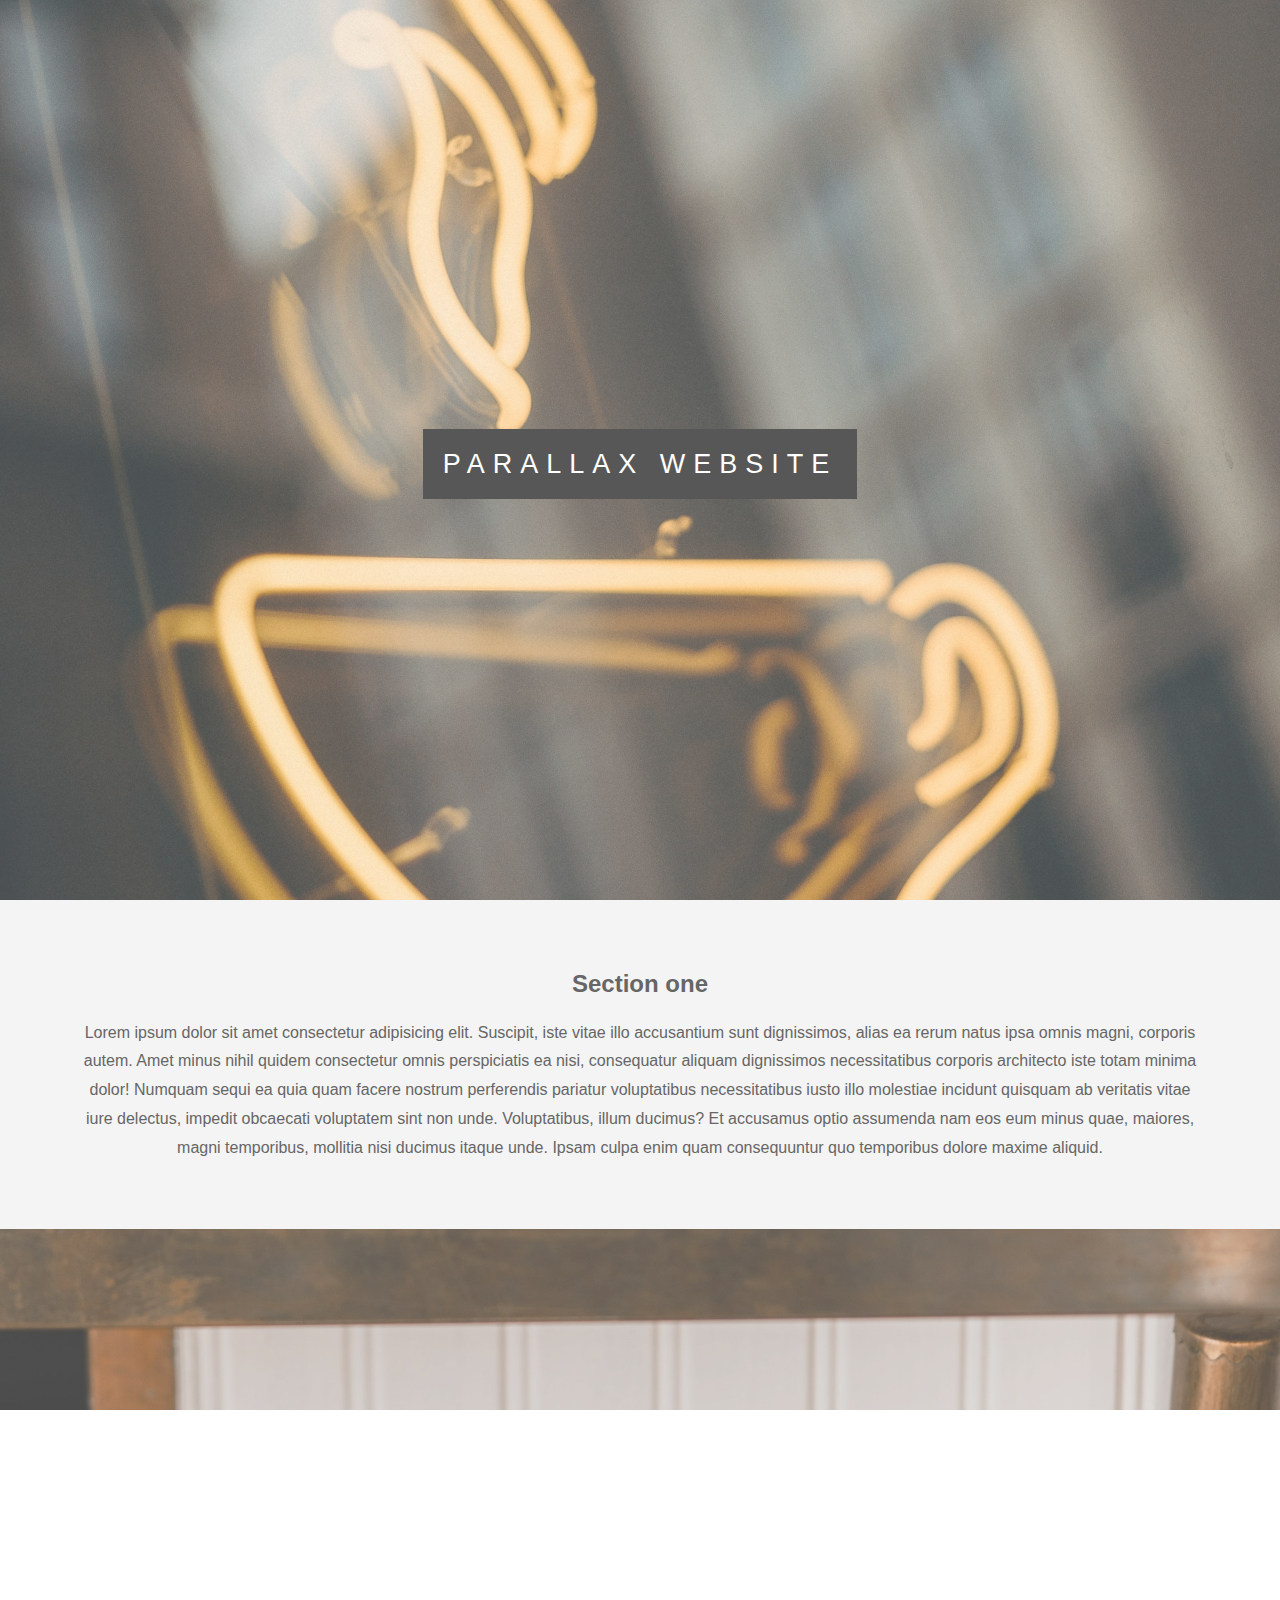
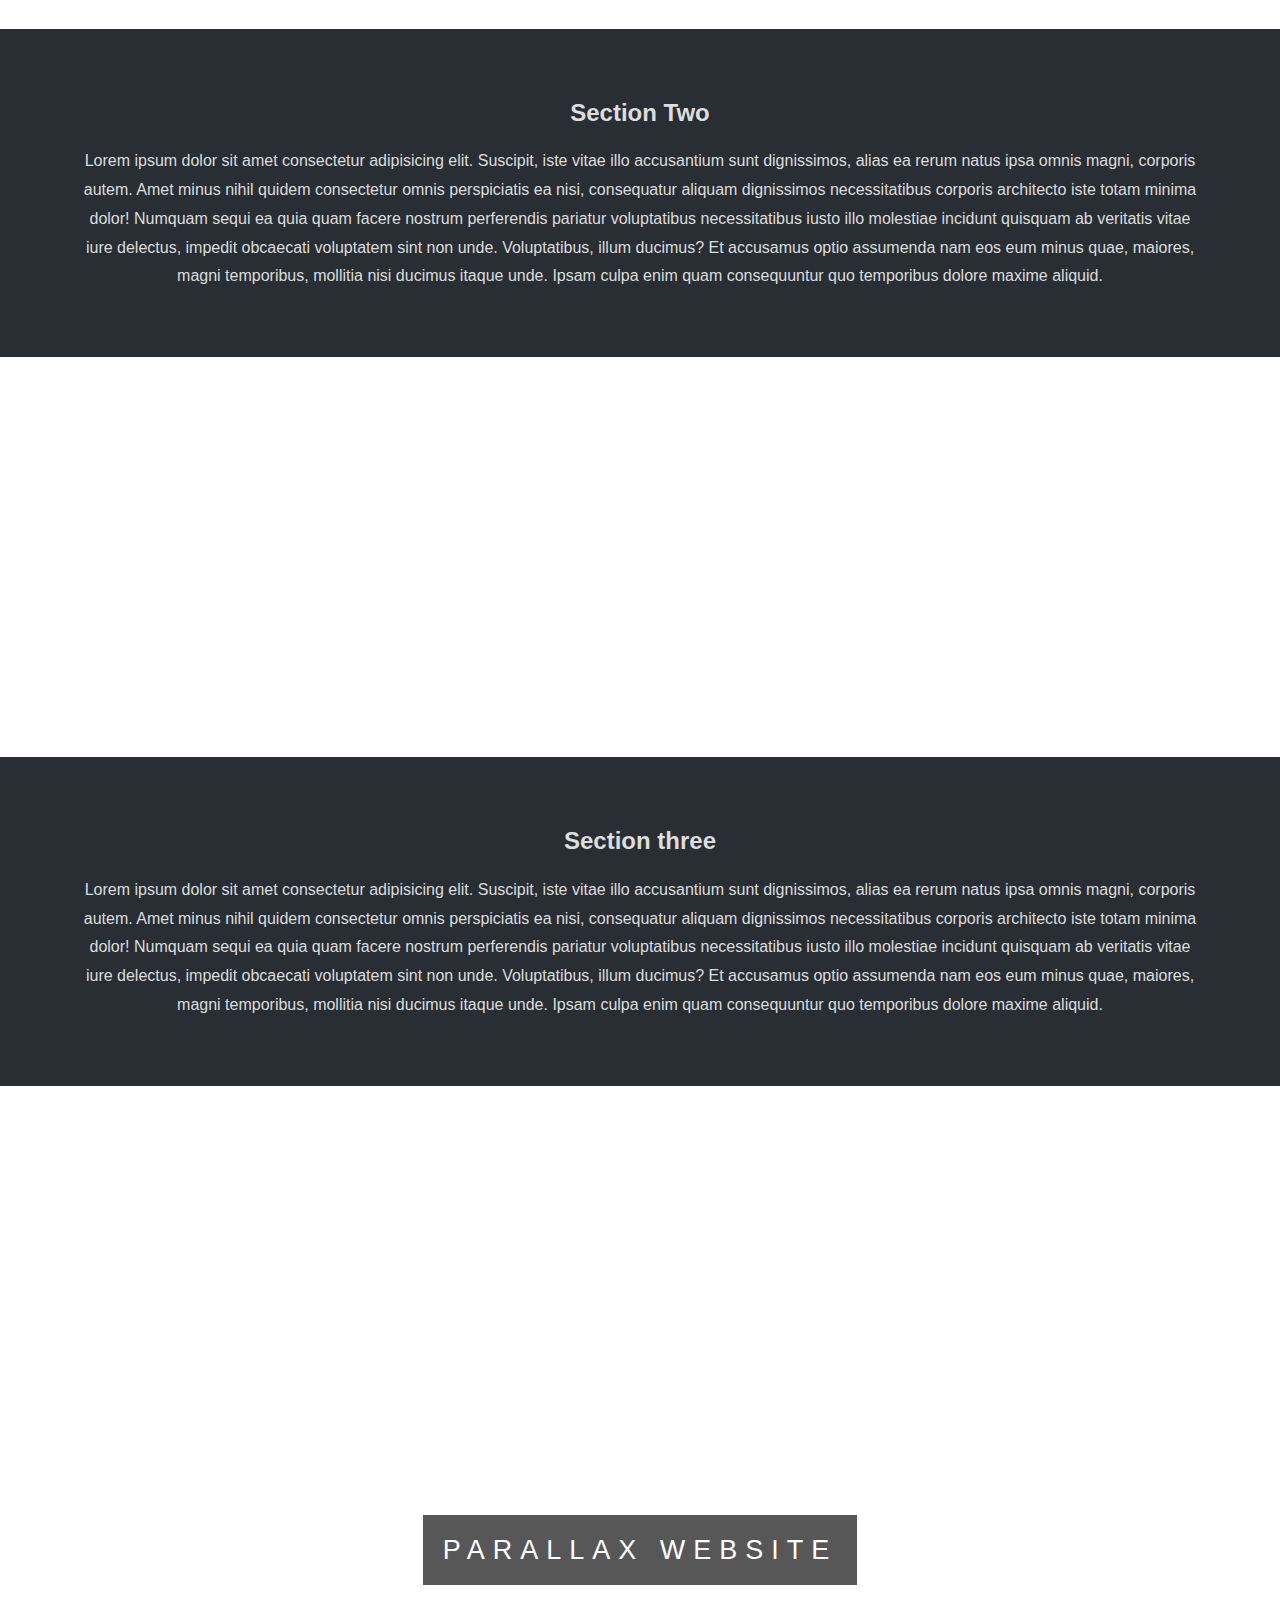
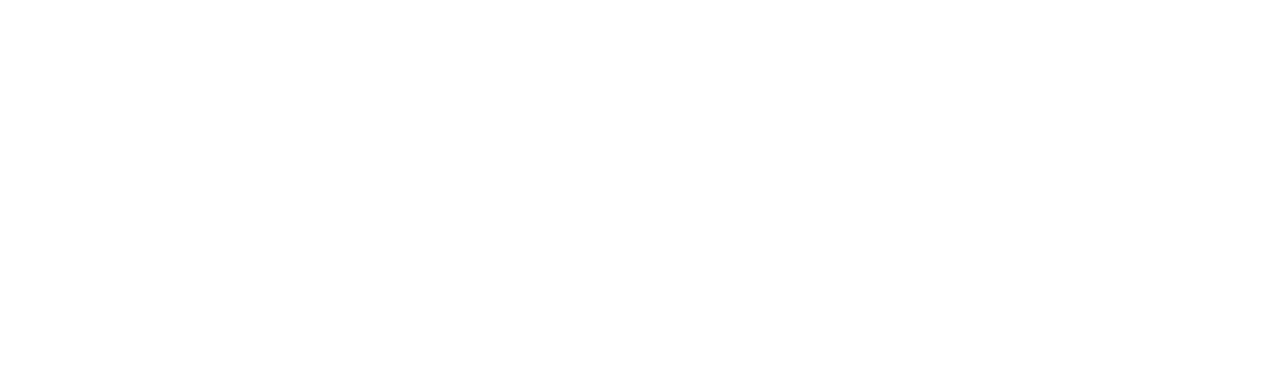
<file: Parallax_webpage/index.html>
<!DOCTYPE html>
<html lang="en">
<head>
    <meta charset="UTF-8">
    <meta http-equiv="X-UA-Compatible" content="IE=edge">
    <meta name="viewport" content="width=device-width, initial-scale=1.0">
    <title>Parallax (Fixed Image) Website Demo</title>
    <link rel="stylesheet" href="style.css">
</head>
<body>
    <div class="pimg1">
        <div class="ptext">
            <span class="border">
                Parallax Website
            </span>
        </div>
    </div>

    <section class="section section-light">
        <h2>Section one</h2>
        <p>
            Lorem ipsum dolor sit amet consectetur adipisicing elit. Suscipit, iste vitae illo accusantium sunt dignissimos, alias ea rerum natus ipsa omnis magni, corporis autem. Amet minus nihil quidem consectetur omnis perspiciatis ea nisi, consequatur aliquam dignissimos necessitatibus corporis architecto iste totam minima dolor! Numquam sequi ea quia quam facere nostrum perferendis pariatur voluptatibus necessitatibus iusto illo molestiae incidunt quisquam ab veritatis vitae iure delectus, impedit obcaecati voluptatem sint non unde. Voluptatibus, illum ducimus? Et accusamus optio assumenda nam eos eum minus quae, maiores, magni temporibus, mollitia nisi ducimus itaque unde. Ipsam culpa enim quam consequuntur quo temporibus dolore maxime aliquid.
        </p>
    </section>

    <div class="pimg2">
        <div class="ptext">
            <span class="border trans">
                Image two text
            </span>
        </div>
    </div>

    <section class="section section-dark">
        <h2>Section Two</h2>
        <p>
            Lorem ipsum dolor sit amet consectetur adipisicing elit. Suscipit, iste vitae illo accusantium sunt dignissimos, alias ea rerum natus ipsa omnis magni, corporis autem. Amet minus nihil quidem consectetur omnis perspiciatis ea nisi, consequatur aliquam dignissimos necessitatibus corporis architecto iste totam minima dolor! Numquam sequi ea quia quam facere nostrum perferendis pariatur voluptatibus necessitatibus iusto illo molestiae incidunt quisquam ab veritatis vitae iure delectus, impedit obcaecati voluptatem sint non unde. Voluptatibus, illum ducimus? Et accusamus optio assumenda nam eos eum minus quae, maiores, magni temporibus, mollitia nisi ducimus itaque unde. Ipsam culpa enim quam consequuntur quo temporibus dolore maxime aliquid.
        </p>
    </section>

    <div class="pimg3">
        <div class="ptext">
            <span class="border trans">
                Image Three text
            </span>
        </div>
    </div>

    <section class="section section-dark">
        <h2>Section three</h2>
        <p>
            Lorem ipsum dolor sit amet consectetur adipisicing elit. Suscipit, iste vitae illo accusantium sunt dignissimos, alias ea rerum natus ipsa omnis magni, corporis autem. Amet minus nihil quidem consectetur omnis perspiciatis ea nisi, consequatur aliquam dignissimos necessitatibus corporis architecto iste totam minima dolor! Numquam sequi ea quia quam facere nostrum perferendis pariatur voluptatibus necessitatibus iusto illo molestiae incidunt quisquam ab veritatis vitae iure delectus, impedit obcaecati voluptatem sint non unde. Voluptatibus, illum ducimus? Et accusamus optio assumenda nam eos eum minus quae, maiores, magni temporibus, mollitia nisi ducimus itaque unde. Ipsam culpa enim quam consequuntur quo temporibus dolore maxime aliquid.
        </p>
    </section>

    <div class="pimg1">
        <div class="ptext">
            <span class="border">
                Parallax Website
            </span>
        </div>
    </div>
</body>
</html>
</file>
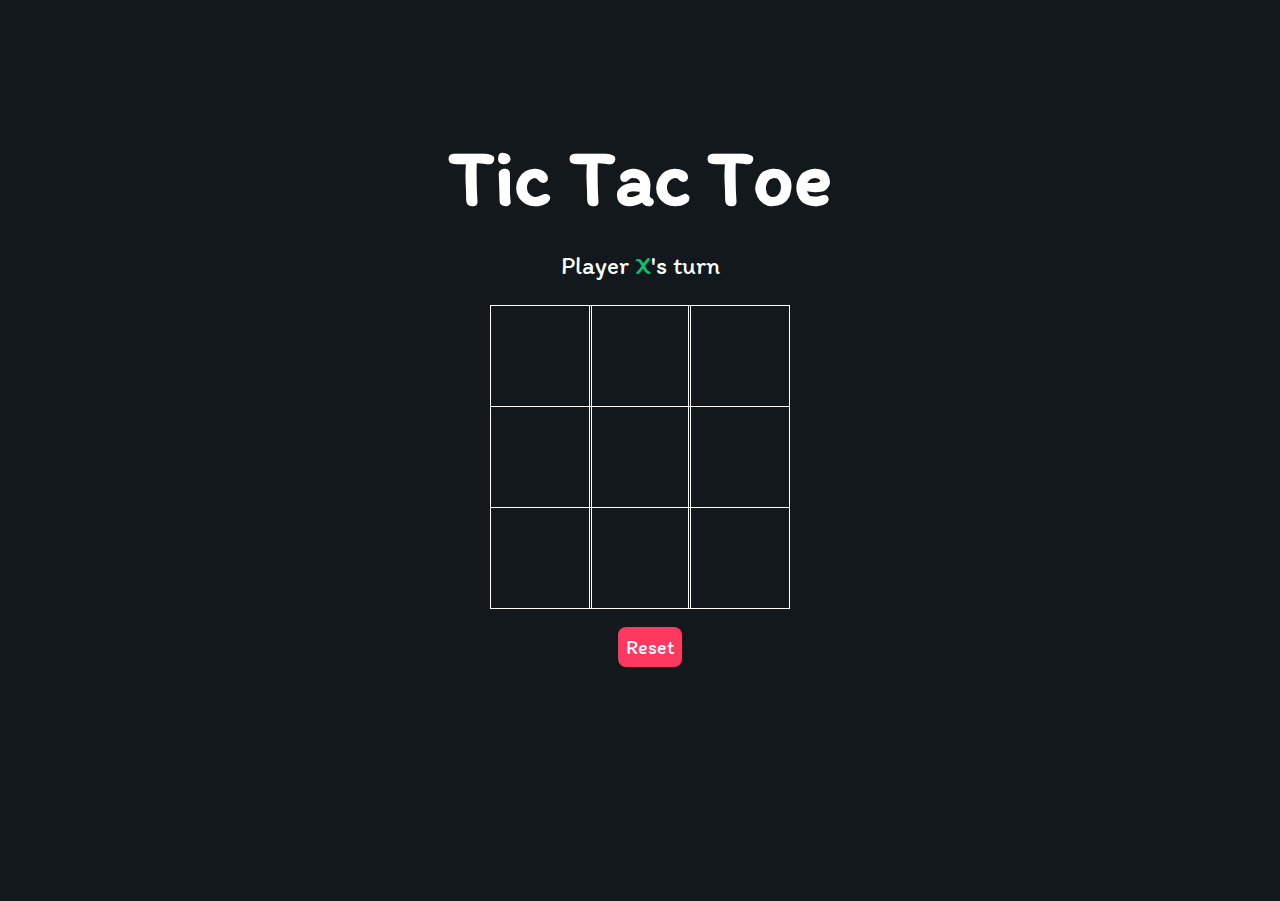
<file: TicTacToes/index.html>
<html lang="en">
<head>
    <meta charset="UTF-8">
    <meta http-equiv="X-UA-Compatible" content="IE=edge">
    <meta name="viewport" content="width=device-width, initial-scale=1.0">
    <link rel="stylesheet" href="style.css">
    <link rel="preconnect" href="https://fonts.gstatic.com">
    <link href="https://fonts.googleapis.com/css2?family=Itim&display=swap" rel="stylesheet">
    <script src="./index.js"></script>
    <title>Tic-Tac-Toe game</title>
</head>
<body>
    <main class="background">
        <section class="title">
            <h1>Tic Tac Toe</h1>
        </section>
        <section class="display">
            Player <span class="display-player playerX">X</span>'s turn
        </section>
        <section class="container">
            <div class="tile"></div>
            <div class="tile"></div>
            <div class="tile"></div>
            <div class="tile"></div>
            <div class="tile"></div>
            <div class="tile"></div>
            <div class="tile"></div>
            <div class="tile"></div>
            <div class="tile"></div>
        </section>
        <section class="display announcer hide"></section>
        <section class="controls">
            <button id="reset">Reset</button>
        </section>
    </main>
</body>
</html>
</file>
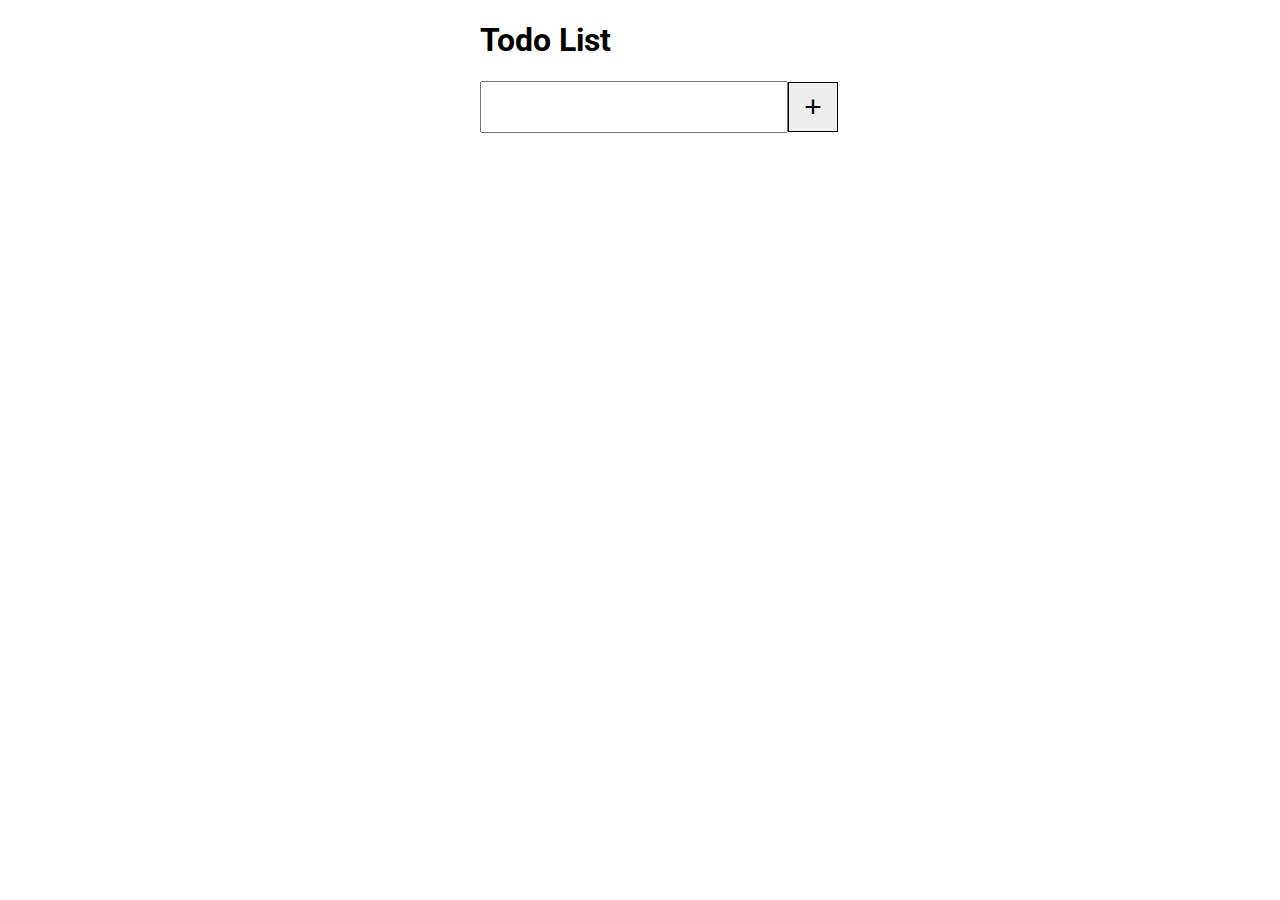
<file: ToDoList/index.html>
<!DOCTYPE html>
<html lang="en">

<head>
  <meta charset="UTF-8">
  <meta http-equiv="X-UA-Compatible" content="IE=edge">
  <meta name="viewport" content="width=device-width, initial-scale=1.0">
  <title>Document</title>
  <link rel="stylesheet" href="./styles.css">
</head>

<body>
  <h1>Todo List</h1>
  <div class='container'>
    <input id='inputField' type="text"><button id="addToDo">+</button>
    <div class="to-dos" id="toDoContainer">
    </div>
  </div>
  <script src="./index.js"></script>
</body>

</html>
</file>
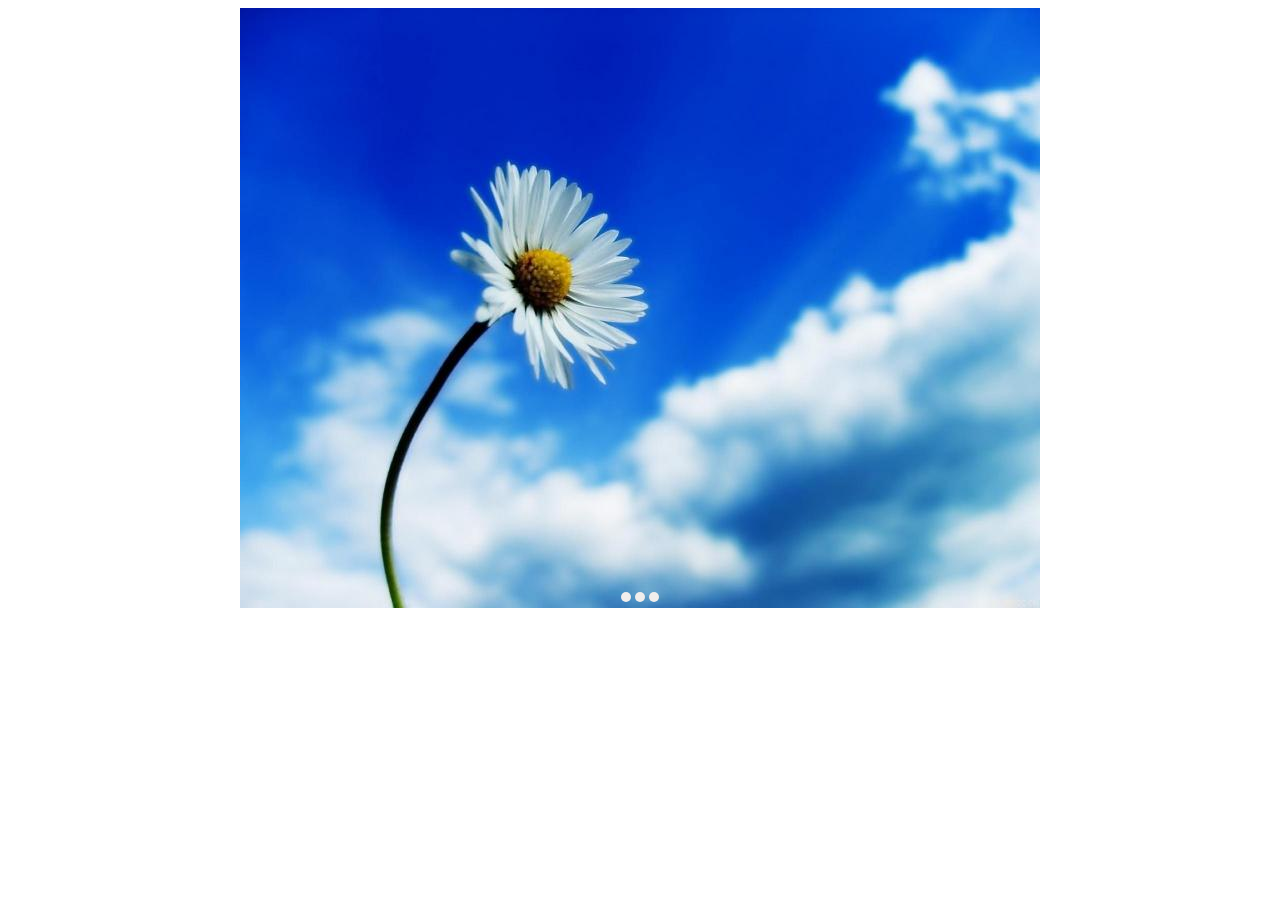
<file: Image_Slider/slider.html>
<!DOCTYPE html>
<html lang="en">
    <head>
        <meta charset="UTF-8">
        <meta http-equiv="X-UA-Compatible" content="IE-edge">        
        <meta name="viewport" content="width=device-width, initial-scale=1.0">
        <title>Image Slider</title>
        <link href="styles.css" rel="stylesheet" type="text/css">
    </head>
    <body>
        <div class="slider-container">
            <span id="slider-image-1"></span>
            <span id="slider-image-2"></span>
            <span id="slider-image-3"></span> 
            <div class="image-container">
                <img src="img1.jpg" class="slider-image">
                <img src="img2.jpg" class="slider-image">
                <img src="img3.jpg" class="slider-image">
            </div>
            <div class="button-container">
                <a href="#slider-image-1" class="slider-button"></a>
                <a href="#slider-image-2" class="slider-button"></a>
                <a href="#slider-image-3" class="slider-button"></a>
            </div>
        </div>

    </body>
</html>
</file>
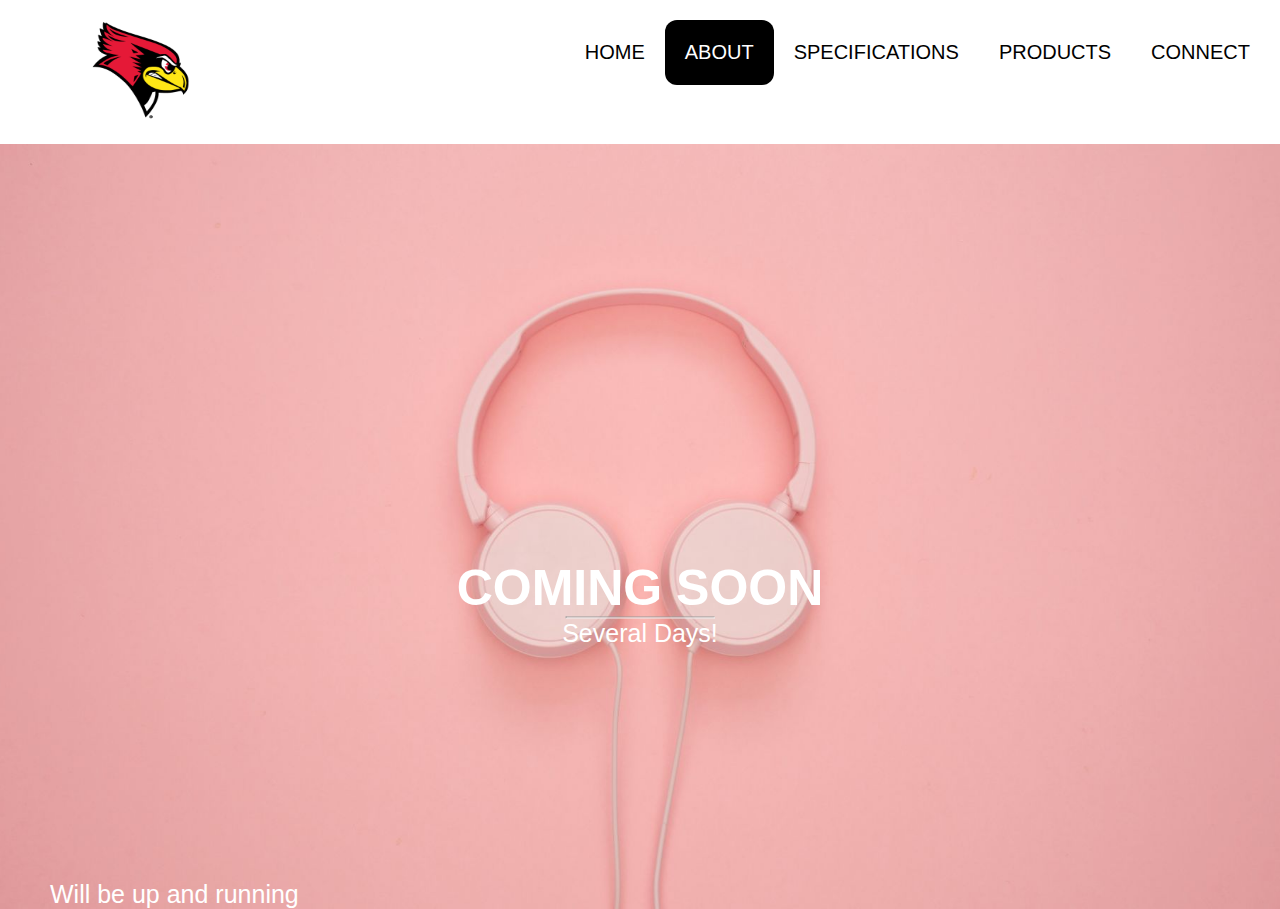
<file: Music Store Page/about.html>
<!DOCTYPE html>
<html lang="en">

<head>
  <meta charset="UTF-8">
  <meta http-equiv="X-UA-Compatible" content="IE=edge">
  <meta name="viewport" content="width=device-width, initial-scale=1.0">
  <title>About</title>
  <link rel="stylesheet" href="./css/aboutstyle.css">
  <meta name='viewport' content='width=device-width, initial-scale=1'>


<body>
  </head>
  <div class="container">
    <div class="header">
      <img src="./images/reggie.png" class="logo" width="100px" height="100px">
      <div class="header-right">
        <a href="index.html">HOME</a>
        <a class="active" href="cover.html">ABOUT</a>
        <a href="parallax.html">SPECIFICATIONS</a>
        <a href="products.html">PRODUCTS</a>
        <a href="survey.html">CONNECT</a>
      </div>
    </div>

    <div style="padding-left:20px">

    </div>


    <p id="demo">
      <script>
        // Set the date we're counting down to
        var countDownDate = new Date("April 11, 2022 12:00:00").getTime();

        // Update the count down every 1 second
        var x = setInterval(function () {

          // Get today's date and time
          var now = new Date().getTime();

          // Find the distance between now and the count down date
          var distance = countDownDate - now;

          // Time calculations for days, hours, minutes and seconds
          var days = Math.floor(distance / (1000 * 60 * 60 * 24));
          var hours = Math.floor((distance % (1000 * 60 * 60 * 24)) / (1000 * 60 * 60));
          var minutes = Math.floor((distance % (1000 * 60 * 60)) / (1000 * 60));
          var seconds = Math.floor((distance % (1000 * 60)) / 1000);

          // Output the result in an element with id="demo"
          document.getElementById("demo").innerHTML = days + "d " + hours + "h "
            + minutes + "m " + seconds + "s ";

          // If the count down is over, write some text 
          if (distance < 0) {
            clearInterval(x);
            document.getElementById("demo").innerHTML = "EXPIRED";
          }
        }, 1000);
      </script>


    <div class="bgimg">
      <div class="middle">
        <h1>COMING SOON</h1>
        <hr>
        <p>Several Days!</p>
      </div>
      <div class="bottomleft">
        <p>Will be up and running</p>
      </div>
    </div>

</body>

</html>
</file>
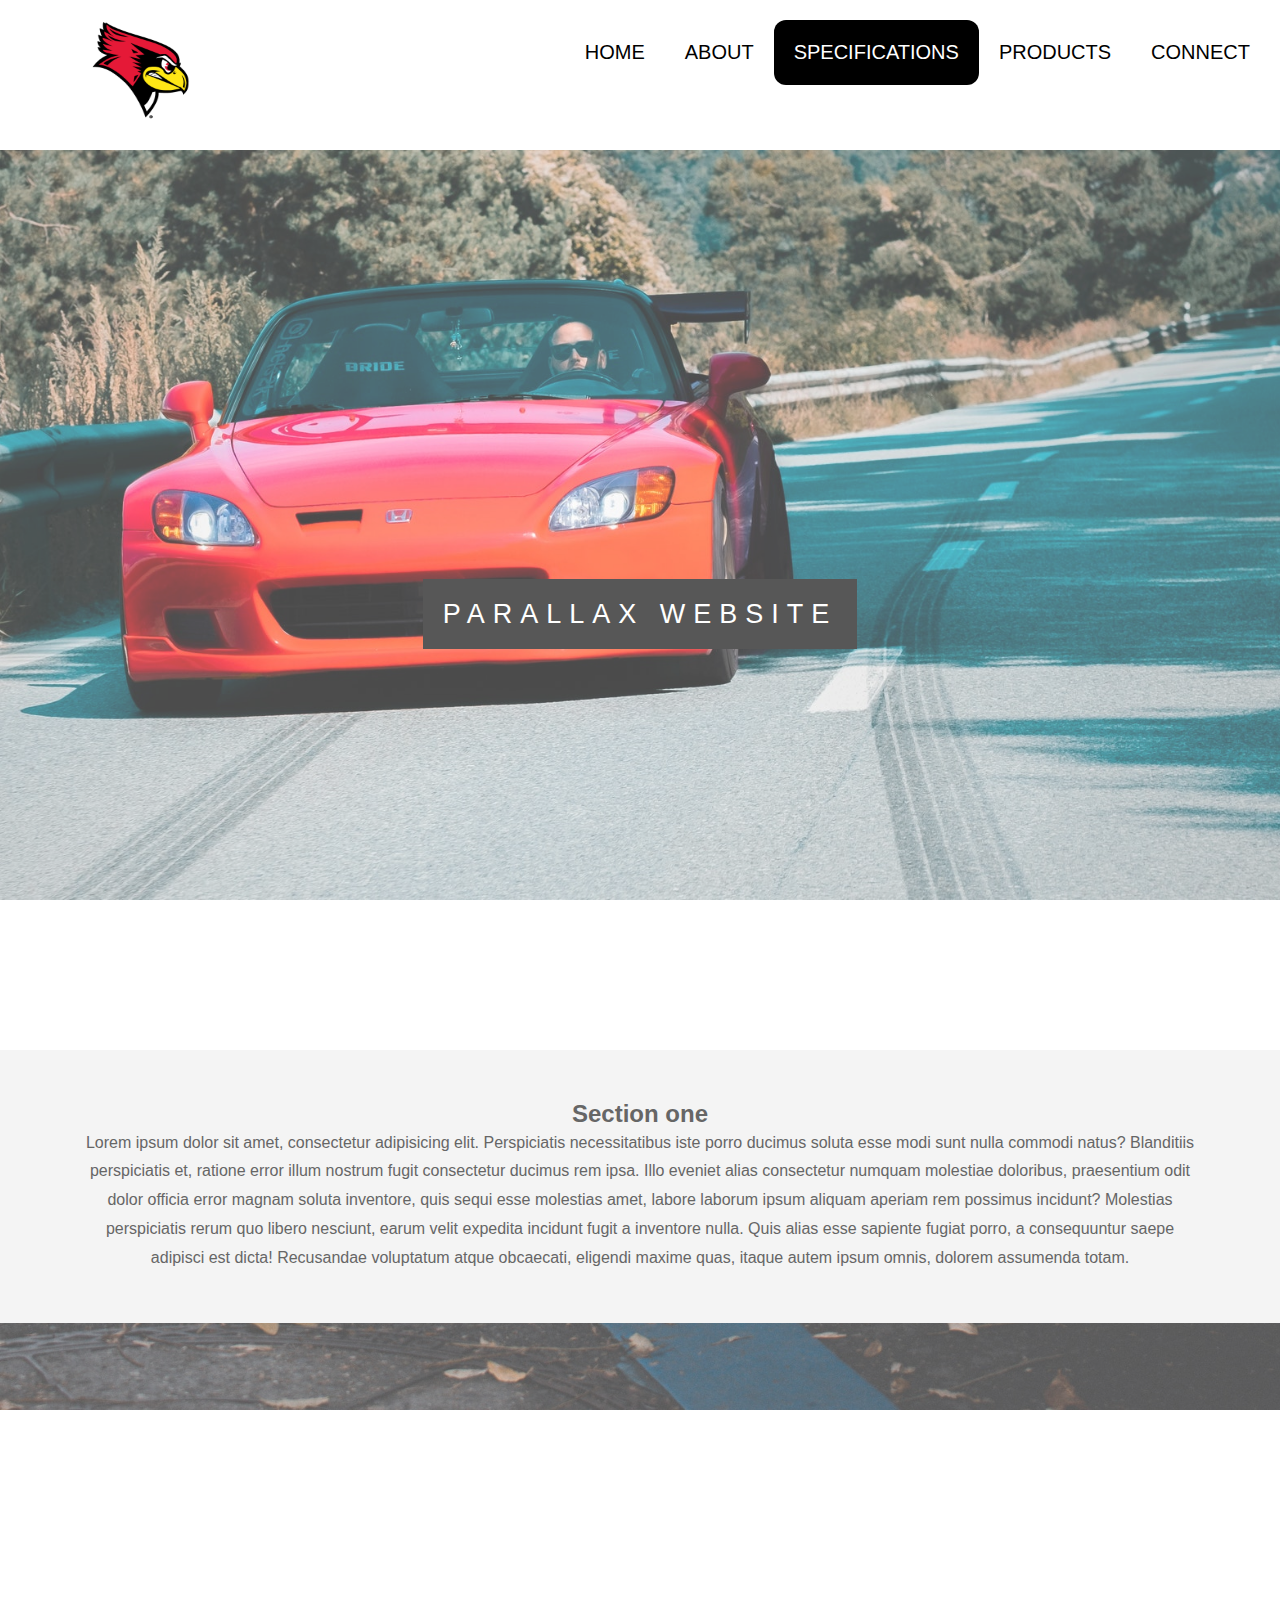
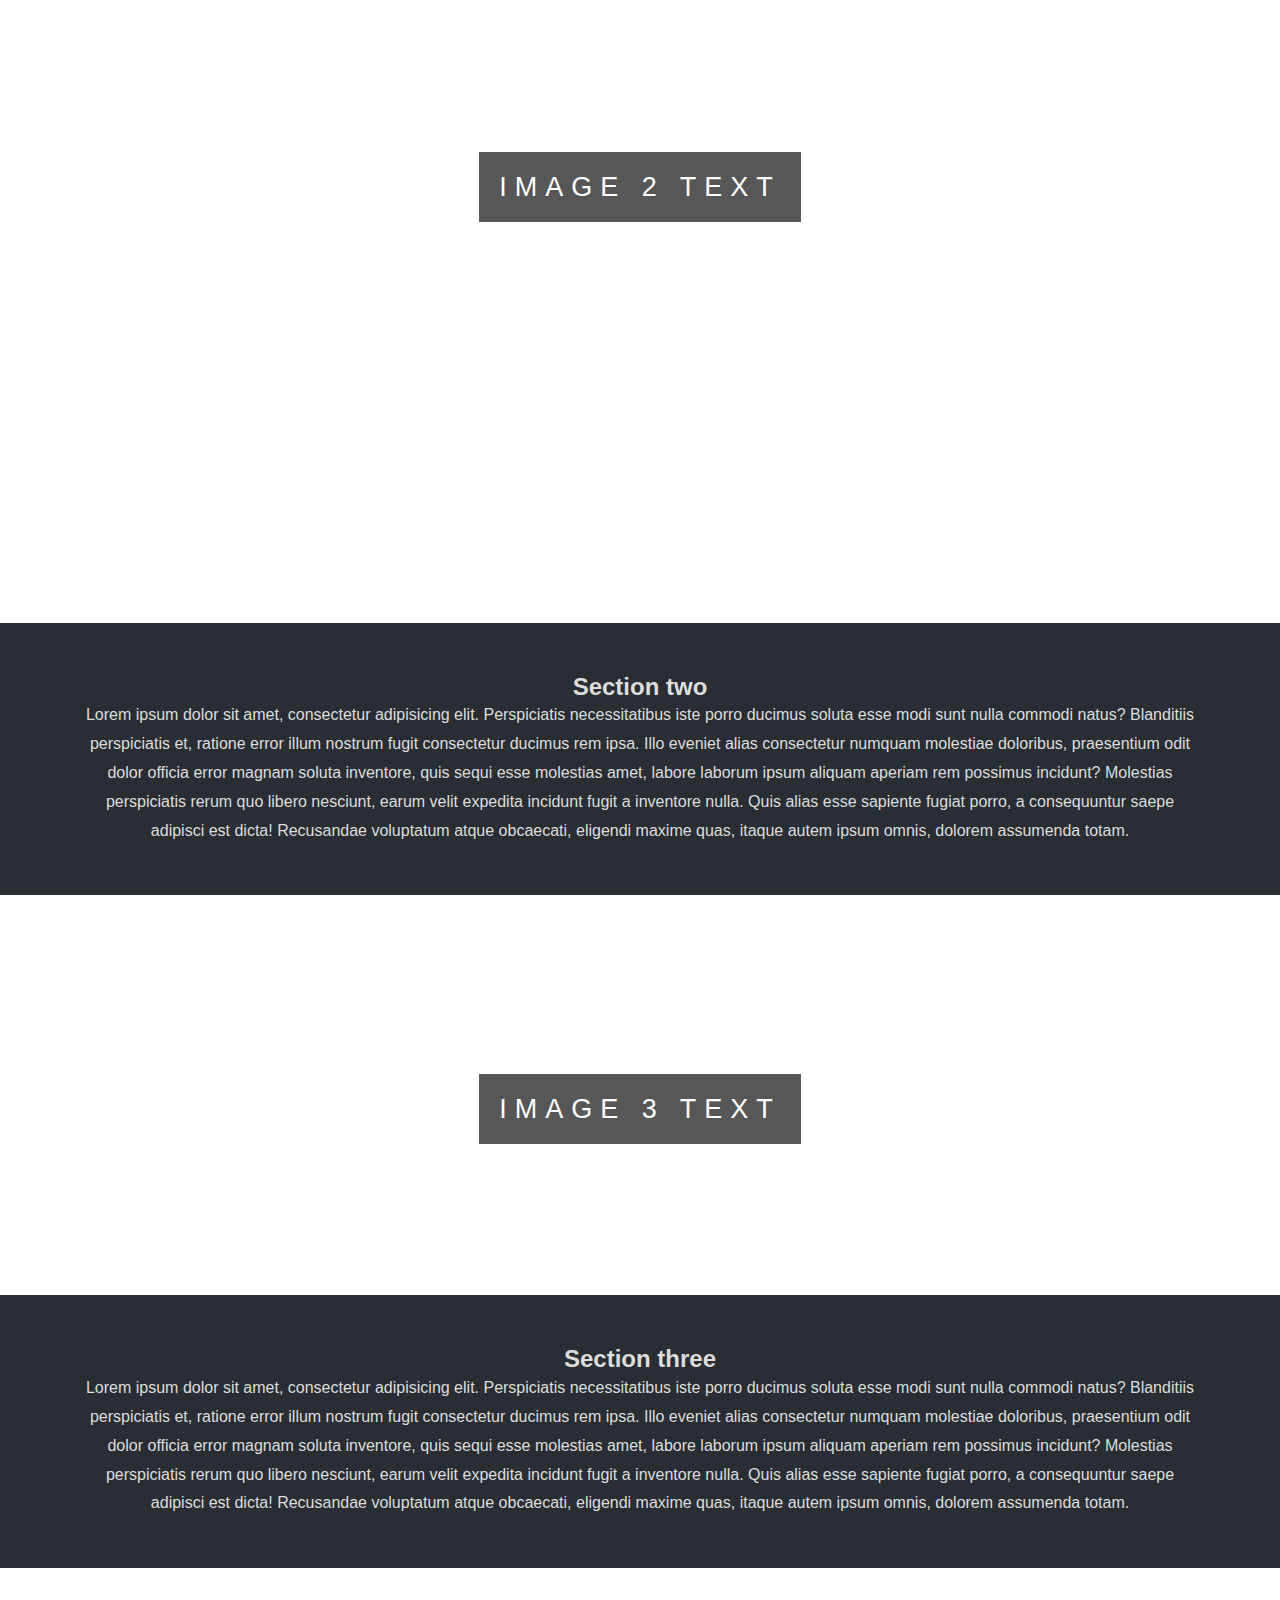
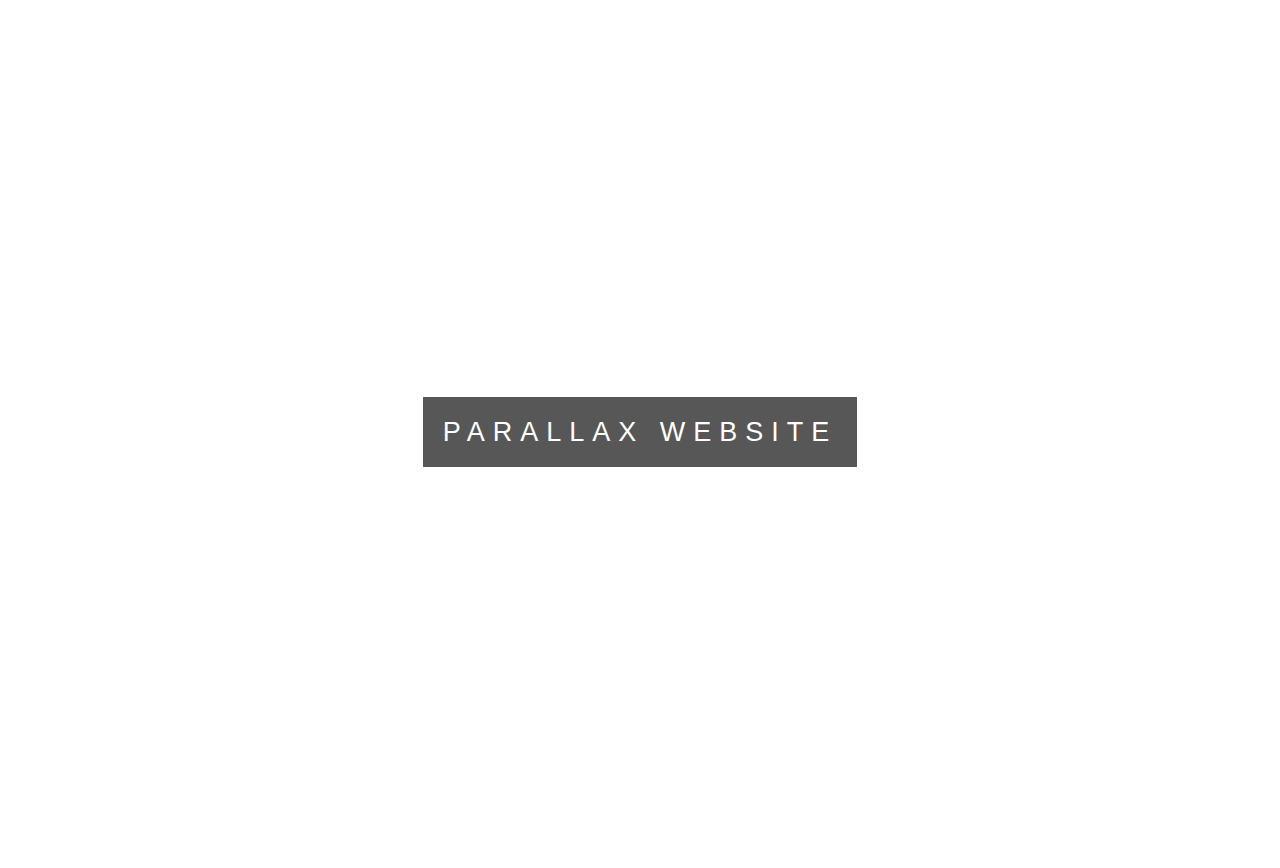
<file: Music Store Page/parallax.html>
<!DOCTYPE html>
<html lang="en">
<head>
    <meta charset="UTF-8">
    <meta http-equiv="X-UA-Compatible" content="IE=edge">
    <meta name="viewport" content="width=device-width, initial-scale=1.0">
    <title>Parrallax website </title>
    <link rel="stylesheet" href="./css/parallaxstyle.css">
</head>
<body>
    
    <div class="header">
        <img src="./images/reggie.png" class="logo" width="100px" height="100px">
        <div class="header-right">
          <a href="index.html">HOME</a>
          <a href="cover.html">ABOUT</a>
          <a class="active" href="parallax.html">SPECIFICATIONS</a>
          <a href="products.html">PRODUCTS</a>
          <a href="survey.html">CONNECT</a>
        </div>
      </div>
      
      <div style="padding-left:20px">
       
      </div>
    <div class="pimg">
        <div class="ptext">
            <span class ="border">
                parallax website 
            </span>
        </div>
    </div>

    <section class = "section section-light">
        <h2>Section one</h2>
        <p> Lorem ipsum dolor sit amet, consectetur adipisicing elit. Perspiciatis necessitatibus iste porro ducimus soluta esse modi sunt nulla commodi natus? Blanditiis perspiciatis et, ratione error illum nostrum fugit consectetur ducimus rem ipsa. Illo eveniet alias consectetur numquam molestiae doloribus, praesentium odit dolor officia error magnam soluta inventore, quis sequi esse molestias amet, labore laborum ipsum aliquam aperiam rem possimus incidunt? Molestias perspiciatis rerum quo libero nesciunt, earum velit expedita incidunt fugit a inventore nulla. Quis alias esse sapiente fugiat porro, a consequuntur saepe adipisci est dicta! Recusandae voluptatum atque obcaecati, eligendi maxime quas, itaque autem ipsum omnis, dolorem assumenda totam.

        </p>
        </section>

    <div class="pimg2">
        <div class="ptext">
            <span class ="border">
                image 2 text
            </span>
        </div>
    </div>
    <section class = "section section-dark">
        <h2>Section two</h2>
        <p> Lorem ipsum dolor sit amet, consectetur adipisicing elit. Perspiciatis necessitatibus iste porro ducimus soluta esse modi sunt nulla commodi natus? Blanditiis perspiciatis et, ratione error illum nostrum fugit consectetur ducimus rem ipsa. Illo eveniet alias consectetur numquam molestiae doloribus, praesentium odit dolor officia error magnam soluta inventore, quis sequi esse molestias amet, labore laborum ipsum aliquam aperiam rem possimus incidunt? Molestias perspiciatis rerum quo libero nesciunt, earum velit expedita incidunt fugit a inventore nulla. Quis alias esse sapiente fugiat porro, a consequuntur saepe adipisci est dicta! Recusandae voluptatum atque obcaecati, eligendi maxime quas, itaque autem ipsum omnis, dolorem assumenda totam.

        </p>
        </section>

    <div class="pimg3">
        <div class="ptext">
            <span class ="border">
                image 3 text  
            </span>
        </div>
    </div>
    <section class = "section section-dark">
        <h2>Section three</h2>
        <p> Lorem ipsum dolor sit amet, consectetur adipisicing elit. Perspiciatis necessitatibus iste porro ducimus soluta esse modi sunt nulla commodi natus? Blanditiis perspiciatis et, ratione error illum nostrum fugit consectetur ducimus rem ipsa. Illo eveniet alias consectetur numquam molestiae doloribus, praesentium odit dolor officia error magnam soluta inventore, quis sequi esse molestias amet, labore laborum ipsum aliquam aperiam rem possimus incidunt? Molestias perspiciatis rerum quo libero nesciunt, earum velit expedita incidunt fugit a inventore nulla. Quis alias esse sapiente fugiat porro, a consequuntur saepe adipisci est dicta! Recusandae voluptatum atque obcaecati, eligendi maxime quas, itaque autem ipsum omnis, dolorem assumenda totam.

        </p>
        </section>

        <div class="pimg">
            <div class="ptext">
                <span class ="border">
                    parallax website 
                </span>
            </div>
        </div>
</body>
</html>
</file>
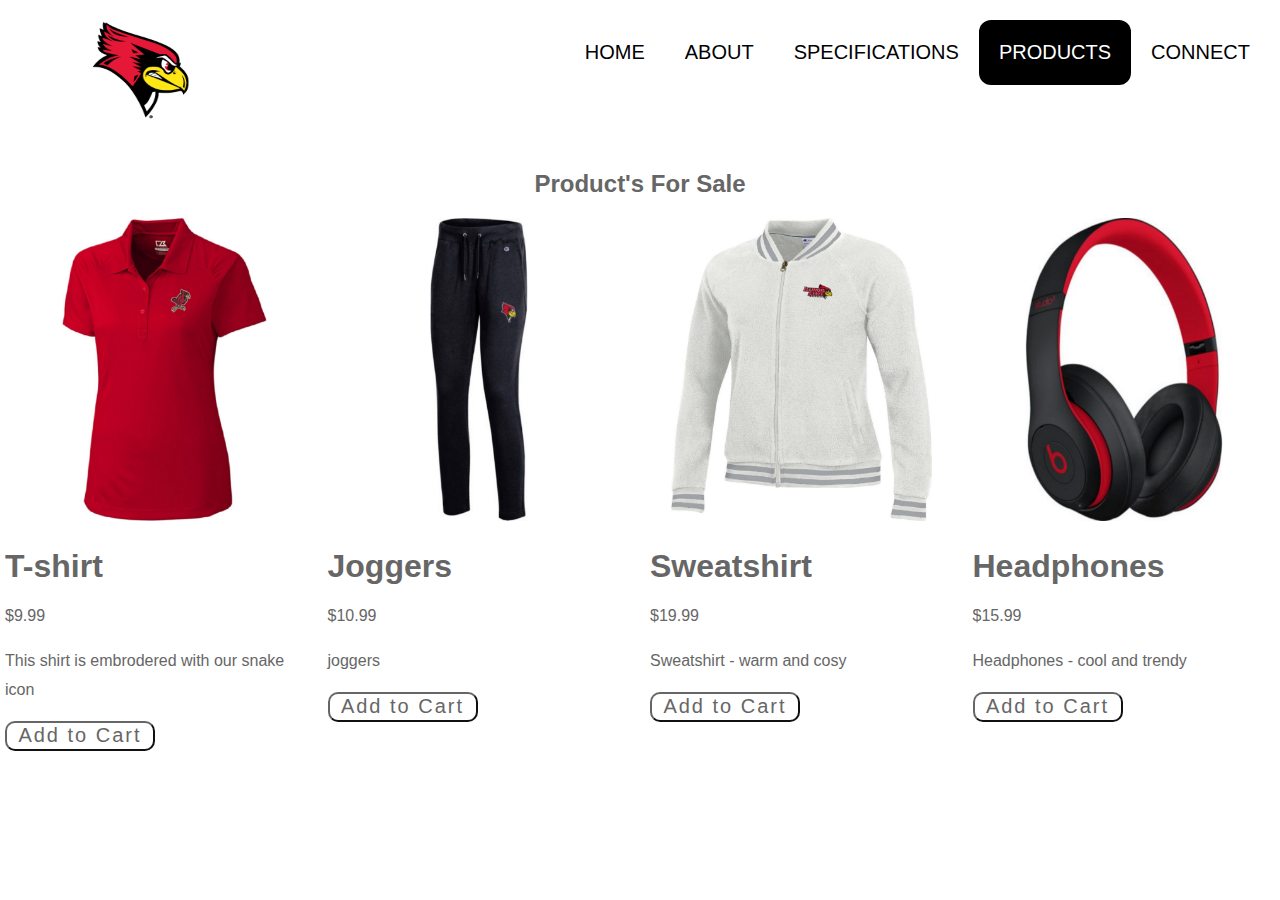
<file: Music Store Page/products.html>
<!DOCTYPE html>
<html lang="en">
<head>
    <meta charset="UTF-8">
    <meta http-equiv="X-UA-Compatible" content="IE=edge">
    <meta name="viewport" content="width=device-width, initial-scale=1.0">
    <title>Products</title>
    <link rel="stylesheet" href="./css/productsstyle.css">
    
</head>
<body>
    <div class="container">
    <div class="header">
        <img src="./images/reggie.png" class="logo" width="100px" height="100px"> 
        
        <div class="header-right">
          <a href="index.html">HOME</a>
          <a href="cover.html">ABOUT</a>
          <a href="parallax.html">SPECIFICATIONS</a>
          <a class="active" href="products.html">PRODUCTS</a>
          <a href="survey.html">CONNECT</a>
        </div>
  
      
      <div style="padding-left:20px">
       
      </div>
</div>

<h2 style="text-align:center">Product's For Sale</h2>

<div class="row">
  <div class="column">
<div class="card">
  <img src="./images/tshirts.png" alt="T-shirt" style="width:100%">
  <h1>T-shirt</h1>
  <p class="price">$9.99</p>
  <p>This shirt is embrodered with our snake icon</p>
  <p><button>Add to Cart</button></p>
</div>
</div>


<div class="column">
<div class="card">
  <img src="./images/pants_960x960.png" alt="Joggers" style="width:100%">
  <h1>Joggers</h1>
  <p class="price">$10.99</p>
  <p>joggers</p>
  <p></p>
  <button>Add to Cart</button>
</div>
</div>

<div class="column">
<div class="card">
  <img src="./images/jacket_960x960.png" alt="Sweatshirt" style="width:100%">
  <h1>Sweatshirt</h1>
  <p class="price">$19.99</p>
  <p>Sweatshirt - warm and cosy</p>
  <p><button>Add to Cart</button></p>
</div>
</div>
<div class="column">
  <div class="card">
    <img src="./images/headphones_r_960x960.png" alt="Headphones" style="width:100%">
    <h1>Headphones</h1>
    <p class="price">$15.99</p>
    <p>Headphones - cool and trendy</p>
    <p><button>Add to Cart</button></p>
  </div>
  </div>
</div>

</body>
</html>
</file>
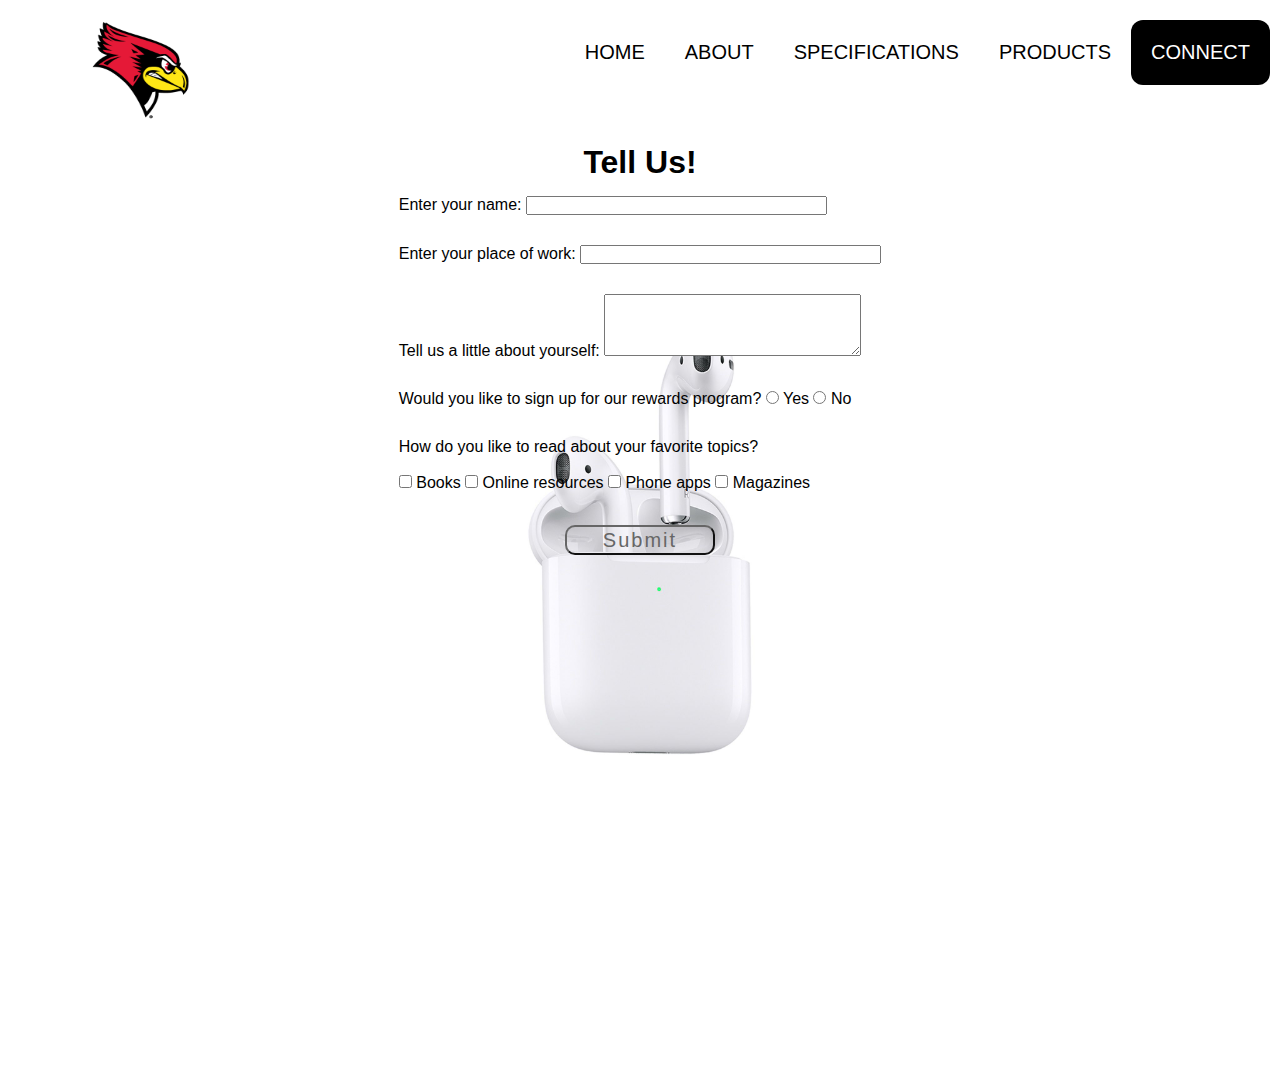
<file: Music Store Page/survey.html>
<!DOCTYPE html>
<html lang="en">
<head>
    <meta charset="UTF-8">
    <meta http-equiv="X-UA-Compatible" content="IE=edge">
    <meta name="viewport" content="width=device-width, initial-scale=1.0">
    <title>Survey Form</title>
    <link href="./css/style.css" rel="stylesheet" type="text/css"> 
</head>
    <title>Contact</title>
</head>
<body>
    <div class="container">
        <div class="header">
            <img src="./images/reggie.png" class="logo" width="100px" height="100px">  
            <div class="header-right">
                <a href="index.html">HOME</a>
                <a href="cover.html">ABOUT</a>
                <a href="parallax.html">SPECIFICATIONS</a>
                <a href="products.html">PRODUCTS</a>
                <a class="active" href="survey.html">CONNECT</a>
            </div>
        </div>
          
        <div style="padding-left:20px">
               
        </div>

  
<!-- as it is a survey form, we will need to submit the details, hence we use form -->
<!-- We can give absolute url, or relative url like /nextpage.jsp, and specify POST or GET method -->
<form action="mailto:you@yourdmainhere.com" method="post" enctype="text/plain">
<!-- If we remove this, everything will move to the left of the page-->
        <div align="center">
           
                <!--Adds a heading to the form-->
                <h1>Tell Us!</h1>
				<div align="center" align-content="left" style="width: fit-content;">
					<p>
						Enter your name:
						<!-- Input type text for small texts, specify size -->
						<input type="text" name="UserName" size=35 maxlength=35 value="">
						<!--Adds spaces - remove and see what happens -->
					</p>
					<p>
						Enter your place of work:
						<input type="text" name="Deptt" size=35 maxlength=35 value="">
					</p>
					<p>
					Tell us a little about yourself:
					<!-- For writing lot of text like descriptions with text wrapping,
					if you dont want text wrapping, you can add wrap = "off" (horizontal scrollbar -->
					<textarea name="Comments" cols=30 rows=4></textarea> 
					</p>
					<p>
					Would you like to sign up for our rewards program? 
					<!-- Radio buttons help you choose one out of the many values -->
					<input type="radio" name="exe" value=1> Yes
					<input type="radio" name="exe" value=2> No
					</p>
					<p>
					How do you like to read about your favorite topics? </br></br>
					<!--Checkbox lets you select multiple options -->
						<input type="checkbox" name="Books"> Books 
						<input type="checkbox" name="Web"> Online resources 
						<input type="checkbox" name="Phone"> Phone apps 
						<input type="checkbox" name="Magazines"> Magazines 
					</p>
					</br>
					<!--submits the information entered in the form by the user -->
					<button type=submit value="Submit form">
						<a href="mailto:you@yourdmainhere.com"><input type=submit Submit form> </a>
					</button>
				</div>
            </div>
        </div>
</form> 
    </div>
</body>
</html>
<!-- https://www.youtube.com/watch?v=CQZxeoQeo5c 
youtube video on how to build a nice website with users and content (for music page?)-->
</file>
<file: Parallax_webpage/style.css>
body, html{
    height: 100%;
    margin: 0;
    font-size: 16px;
    font-family:"Lato", sans-serif;
    font-weight: 400;
    line-height: 1.8em;
    color: #666;
}

.pimg1, .pimg2, .pimg3{
    position: relative;
    opacity: 0.70;
    background-position: center;
    background-size: cover;
    background-repeat: no-repeat;
    /*
    fixed = parallax
    scroll = normal
    */
    background-attachment: fixed;
}

.pimg1{
    background-image: url(image1.jpg);
    min-height: 100%;
}

.pimg2{
    background-image: url(image2.jpg);
    min-height: 400px;
}

.pimg3{
    background-image: url(image3.jpg);
    min-height: 400px;
}

.section{
    text-align: center;
    padding: 50px 80px;

}

.section-light{
    background-color: #f4f4f4;
    color: #666;
}

.section-dark{
    background-color: #282e34;
    color: #ddd;
}

.ptext{
    position: absolute;
    top: 50%;
    width: 100%;
    text-align: center;
    color: #000;
    font-size: 27px;
    letter-spacing: 8px;
    text-transform: uppercase;
}

.ptext .border{
    background-color: #111;
    color: white;
    padding: 20px;

}

.ptext .border.trans{
    background-color: transparent;
}

@media(max-width:568px){
    .pimg1, .pimg2, .pimg3{
        background-attachment: scroll;
    }
}
</file>
<file: TicTacToes/style.css>
* {
    padding: 0;
    margin: 0;
    font-family: 'Itim', cursive;
}

.background {
    background-color: #12181B;
    min-height: 100vh;
    padding-top: 1px;
}

.title {
    color: white;
    text-align: center;
    font-size: 40px;
    margin-top: 10%;
}

.display {
    color: white;
    font-size: 25px;
    text-align: center;
    margin-top: 1em;
    margin-bottom: 1em;
}

.hide {
    display: none;
}

.container {
    margin: 0 auto;
    display: grid;
    grid-template-columns: 33% 33% 33%;
    grid-template-rows: 33% 33% 33%;
    max-width: 300px;

}

.tile {
    border: 1px solid white;
    min-width: 100px;
    min-height: 100px;
    display: flex;
    justify-content: center;
    align-items: center;
    font-size: 50px;
    cursor: pointer;
}

.playerX {
    color: #09C372;
}

.playerO {
    color: #498AFB;
}

.controls {
    display: flex;
    flex-direction: row;
    justify-content: center;
    align-items: center;
    margin-top: 1em;
}

.controls button {
    color: white;
    padding: 8px;
    border-radius: 8px;
    border: none;
    font-size: 20px;
    margin-left: 1em;
    cursor: pointer;
}

.restart {
    background-color: #498AFB;
}

#reset {
    background-color: #FF3860;
}
</file>
<file: ToDoList/styles.css>
@import url('https://fonts.googleapis.com/css2?family=Roboto&display=swap');

html,
body {
  width: 50%;
  margin: 0 auto;
  font-family: 'Roboto', sans-serif;
  background-color: rgb(255, 255, 255);
}

.container {
  width: 360px;
}

#inputField {
  width: 300px;
  height: 46px;
  font-size: 25px;
  vertical-align: middle;
}

#addToDo {
  height: 50px;
  width: 50px;
  border: 1px solid black;
  vertical-align: middle;
  font-size: 30px;
}

.paragraph-styling {
  margin: 0;
  cursor: pointer;
  font-size: 20px;
  font-family: 'Roboto', sans-serif;
  color: rgb(255, 47, 47);
}

.to-dos {
  margin-top: 25px;
}
</file>
<file: Image_Slider/styles.css>
.slider-container{
    width: 800px;
    height: 600px;
    margin-left: auto;
    margin-right: auto;
    overflow: hidden;
    text-align: center;
}

.image-container{
    width: 2400px;
    height: 600px;
    position:relative;
    transition: left 2s;
   -webkit-transition: left 2s;
   -moz-transition: left 2s;
   -o-transition: left 2s;
}
.slider-image{
    float: left;
    margin: 0px;
    padding: 0px;
}

.button-container {
    top: -20px;
    position: relative;
}

.slider-button{
    display: inline-block;
    height: 10px;
    width: 10px;
    border-radius: 5px;
    background-color: rgb(241, 238, 236);
}

#slider-image-1:target ~ .image-container{
    left: 0px;
}
#slider-image-2:target ~ .image-container{
    left: -800px;
}
#slider-image-3:target ~ .image-container{
    left: -1600px;
}
</file>
<file: Music Store Page/css/aboutstyle.css>
* {
    margin: 0;
    padding: 0;
    font-family: sans-serif;
}



/* Set height to 100% for body and html to enable the background image to cover the whole page: */
#demo {
    color: white;
    text-align: center;
    font-size: 60px;
    margin-top: 0px;
    position: fixed;
    z-index: 100; 
    top: 53%;
    left: 50%;
    transform: translate(-50%, -50%);
  }
  
  .bgimg {
    /* Background image */
    /*  background-image: url("../images/yellowstone.jpg"); */
	background-image: url("../images/Background2.jfif");
    /* Full-screen */
    height: 85%;
    /* Center the background image */
    background-position: center;
    /* Scale and zoom in the image */
    background-size: cover;
    /* Add position: relative to enable absolutely positioned elements inside the image (place text) */
    position: relative;
    /* Add a white text color to all elements inside the .bgimg container */
    color: white;
    /* Add a font */
    font-family: "Courier New", Courier, monospace;
    /* Set the font-size to 25 pixels */
    font-size: 25px;
  }
  

  
  /* Position text in the bottom-left corner */
  .bottomleft {
    position: absolute;
    bottom: 0;
    left: 50px;
  }
  
  /* Position text in the middle */
  .middle {
    position: absolute;
    top: 60%;
    left: 50%;
    transform: translate(-50%, -50%);
    text-align: center;
  }
  
  /* Style the <hr> element */
  hr {
    margin: auto;
    width: 40%;
  }
  .container {
    height: 100vh;
    width: 100%;

}
.header {
  overflow: hidden;
  background-color: white;
  padding: 20px 10px;
}

.header a {
  float: left;
  color: black;
  text-align: center;
  padding: 20px;
  text-decoration: none;
  font-size: 20px; 
  line-height: 25px;
  border-radius: 12px;
}

.header a.logo {
  font-size: 20px;
  font-weight: bold;
}

.header a:hover {
  background-color: #ddd;
  color: black;
}

.header a.active {
  background-color: black;
  color: white;
}

.header-right {
  float: right;
}

@media screen and (max-width: 500px) {
  .header a {
      float: none;
      display: block;
      text-align: left;
  }

  .header-right {
      float: none;
  }
}

.logo{
	margin-left:80px;
}
</file>
<file: Music Store Page/css/parallaxstyle.css>
*{
    margin: 0;
    padding: 0;
    font-family: sans-serif;
}


.header {
    overflow: hidden;
    background-color: white;
    padding: 20px 10px;
}

.header a {
    float: left;
    color: black;
    text-align: center;
    padding: 20px;
    text-decoration: none;
    font-size: 20px;
    line-height: 25px;
    border-radius: 12px;
}

.header a.logo {
    font-size: 20px;
    font-weight: bold;
}

.header a:hover {
    background-color: #ddd;
    color: black;
}

.header a.active {
    background-color: black;
    color: white;
}

.header-right {
    float: right;
}

@media screen and (max-width: 500px) {
    .header a {
        float: none;
        display: block;
        text-align: left;
    }

    .header-right {
        float: none;
    }
}

body,
html {
    height: 100%;
    margin: 0;
    font-size: 16px;
    font-family: "Lato", sans-serif;
    font-weight: 400;
    line-height: 1.8em;
    color: #666
}

.pimg,
.pimg2,
.pimg3 {
    position: relative;
    opacity: 0.70;
    background-position: center;
    background-size: cover;
    background-repeat: no-repeat;
    /*
fixed = parallax
scroll = normal
*/
    background-attachment: fixed;
}

.pimg {
    background-image: url(../images/pimg.jpg);
    min-height: 100%;
}

.pimg2 {
    background-image: url(../images/pimg2.jpg);
    min-height: 100%;
}

.pimg3 {
    background-image: url(../images/pimg3.jpg);
    min-height: 400px;
}

.section {
    text-align: center;
    padding: 50px 80px;
}

.section-light {
    background-color: #f4f4f4;
    color: #666;
}

.section-dark {
    background-color: #282e34;
    color: #ddd;
}


.ptext {
    position: absolute;
    top: 50%;
    width: 100%;
    text-align: center;
    color: #000;
    font-size: 27px;
    letter-spacing: 8px;
    text-transform: uppercase;
}

.ptext .border {
    background-color: #111;
    color: white;
    padding: 20px;
}

.ptext .border.trans {
    background-color: transparent;
}

.logo{
	margin-left:80px;
}
</file>
<file: Music Store Page/css/productsstyle.css>
.header {
    overflow: hidden;
    background-color: white;
    padding: 20px 10px;
}

.header a {
    float: left;
    color: black;
    text-align: center;
    padding: 20px;
    text-decoration: none;
    font-size: 20px;
    line-height: 25px;
    border-radius: 12px;
}

.header a.logo {
    font-size: 20px;
    font-weight: bold;
}

.header a:hover {
    background-color: #ddd;
    color: black;
}

.header a.active {
    background-color: black;
    color: white;
}

.header-right {
    float: right;
}

@media screen and (max-width: 500px) {
    .header a {
        float: none;
        display: block;
        text-align: left;
    }

    .header-right {
        float: none;
    }
}

body,
html {
    height: 100%;
    margin: 0;
    font-size: 16px;
    font-family: "Lato", sans-serif;
    font-weight: 400;
    line-height: 1.8em;
    color: #666
}

.pimg,
.pimg2,
.pimg3 {
    position: relative;
    opacity: 0.70;
    background-position: center;
    background-size: cover;
    background-repeat: no-repeat;
    /*
fixed = parallax
scroll = normal
*/
    background-attachment: fixed;
}

.pimg {
    background-image: url(pimg.jpg);
    min-height: 100%;
}

.pimg2 {
    background-image: url(pimg2.jpg);
    min-height: 100%;
}

.pimg3 {
    background-image: url(pimg3.jpg);
    min-height: 400px;
}

.section {
    text-align: center;
    padding: 50px 80px;
}

.section-light {
    background-color: #f4f4f4;
    color: #666;
}

.section-dark {
    background-color: #282e34;
    color: #ddd;
}


.ptext {
    position: absolute;
    top: 50%;
    width: 100%;
    text-align: center;
    color: #000;
    font-size: 27px;
    letter-spacing: 8px;
    text-transform: uppercase;
}

.ptext .border {
    background-color: #111;
    color: white;
    padding: 20px;
}

.ptext .border.trans {
    background-color: transparent;
}

button{
    background: transparent;
    color:rgb(102, 102, 102);
    width: 150px;
    height: 30px;
    font-family: sans-serif;
    font-size: 20px;
    border-color: rgb(102, 102, 102);
    font-weight: 400;
    border-radius: 10px;
    letter-spacing: 2px;
    transition: ls;
}
button:hover{
    cursor:pointer;
    -webkit-box-shadow: 0px 10px 13px -7px #000000, 5px 5px 5px 2px rgba(0,0,0,0.35); 
    box-shadow: 0px 10px 13px -7px #000000, 5px 5px 5px 2px rgba(0,0,0,0.35);
    transition: 0.5s;
}


/* cards enter */
    * {
        box-sizing: border-box;
      }
      
      
      /* Float four columns side by side */
      .column {
        float: left;
        width: 25%;
        padding: 0 10px;
      }
      
      /* Remove extra left and right margins, due to padding */
      .row {margin: 0 -5px;}
      
      /* Clear floats after the columns */
      .row:after {
        content: "";
        display: table;
        clear: both;
      }
      
      /* Responsive columns */
      @media screen and (max-width: 600px) {
        .column {
          width: 100%;
          display: block;
          margin-bottom: 20px;
        }
      
      
      /* Style the counter cards */
      .card {
        border: 5px solid black;
        max-width: 300px;
        margin: auto;
        text-align: center;
        font-family: arial;
      }
  

    .price {
        color: green;
        font-size: 28px;
    }

    .card button {
        border: none;
        outline: 0;
        padding: 12px;
        color: white;
        background-color: #000;
        text-align: center;
        cursor: pointer;
        width: 100%;
        font-size: 18px;
    }

    .card button:hover {
        opacity: 0.7;
    }

}
.logo{
	margin-left:80px;
}
</file>
<file: Music Store Page/css/style.css>
* {
    margin: 0;
    padding: 0;
    font-family: sans-serif;
}

.container {
    height: 120vh;
    width: 100%;
    background-image: url(../images/airpods2.jpg);
    background-size: 500px;
    background-repeat: no-repeat;
    background-position: center;
    position: relative;

}


.content {
    width: 100%;
    position: absolute;
    top: 30%;
    color: black;
}

.left-col {
    margin-left: 6%;
}

.left-col h1 {
    font-size: 90px;
    color: black;
    line-height: 110px;
    float: left;

}

.right-col {
    float: right;
    margin-right: 6%;
    margin-top: 120px;
    display: flex;
    align-items: center;

}

.right-col p {
    font-size: 30px;
    color: black;
    font-weight: 400;
    margin-right: 15px;

}

#icon {
    width: 80px;
    cursor: pointer;
}

.header {
    overflow: hidden;
    background-color: white;
    padding: 20px 10px;
}

.header a {
    float: left;
    color: black;
    text-align: center;
    padding: 20px;
    text-decoration: none;
    font-size: 20px; 
    line-height: 25px;
    border-radius: 12px;
  }

.header a.logo {
    font-size: 20px;
    font-weight: bold;
}

.header a:hover {
    background-color: #ddd;
    color: black;
}

.header a.active {
    background-color: black;
    color: white;
}

.header-right {
    float: right;
}

@media screen and (max-width: 500px) {
    .header a {
        float: none;
        display: block;
        text-align: left;
    }

    .header-right {
        float: none;
    }
}

p {
    padding: 15px 0;
	text-align: left;
}

button{
    background: transparent;
    color:rgb(102, 102, 102);
    width: 150px;
    height: 30px;
    font-family: sans-serif;
    font-size: 20px;
    border-color: rgb(102, 102, 102);
    font-weight: 400;
    border-radius: 10px;
    letter-spacing: 2px;
    transition: ls;
}
button:hover{
    cursor:pointer;
    -webkit-box-shadow: 0px 10px 13px -7px #000000, 5px 5px 5px 2px rgba(0,0,0,0.35); 
    box-shadow: 0px 10px 13px -7px #000000, 5px 5px 5px 2px rgba(0,0,0,0.35);
    transition: 0.5s;
}

input[type="submit" i] {
    background: transparent;
     color:rgb(102, 102, 102);
      font-family: sans-serif;
    font-size: 20px;
    border-color: transparent;
    font-weight: 400;
    letter-spacing: 2px;
}

.logo{
	margin-left:80px;
}
</file>
